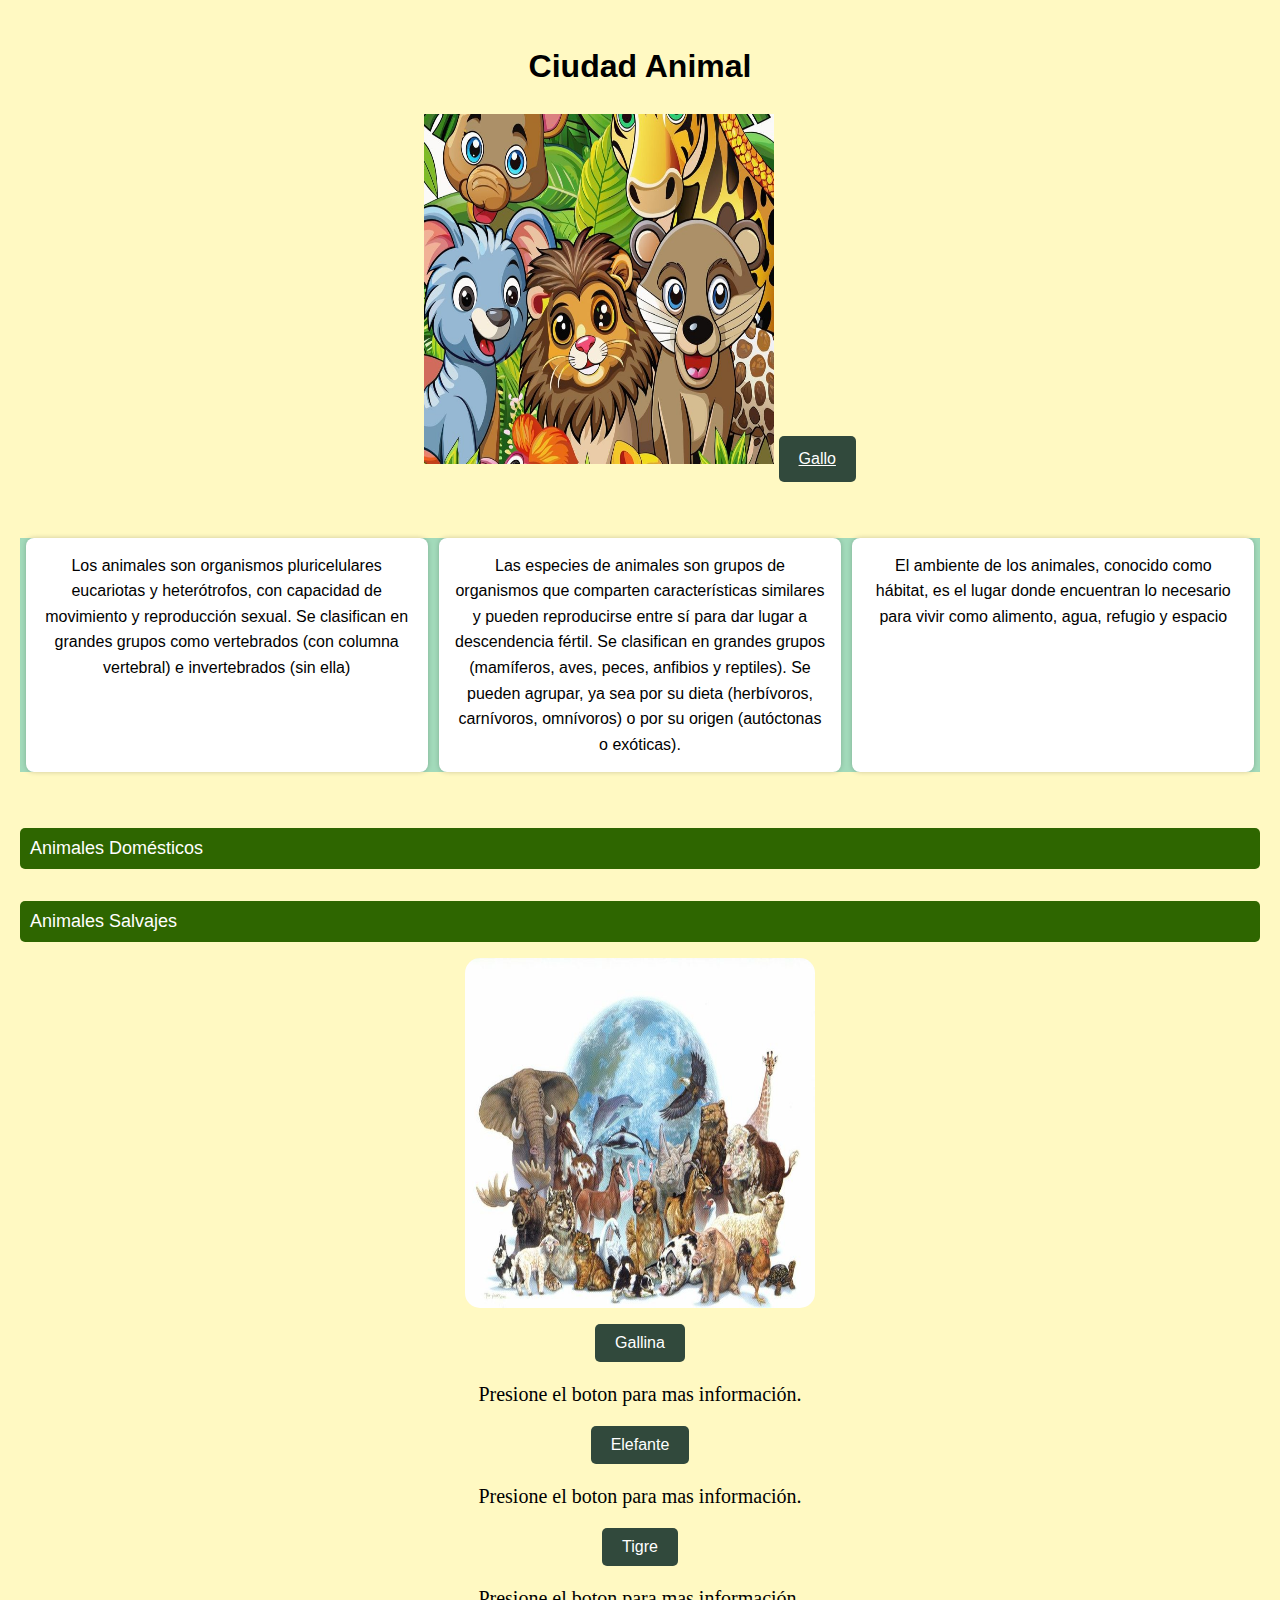
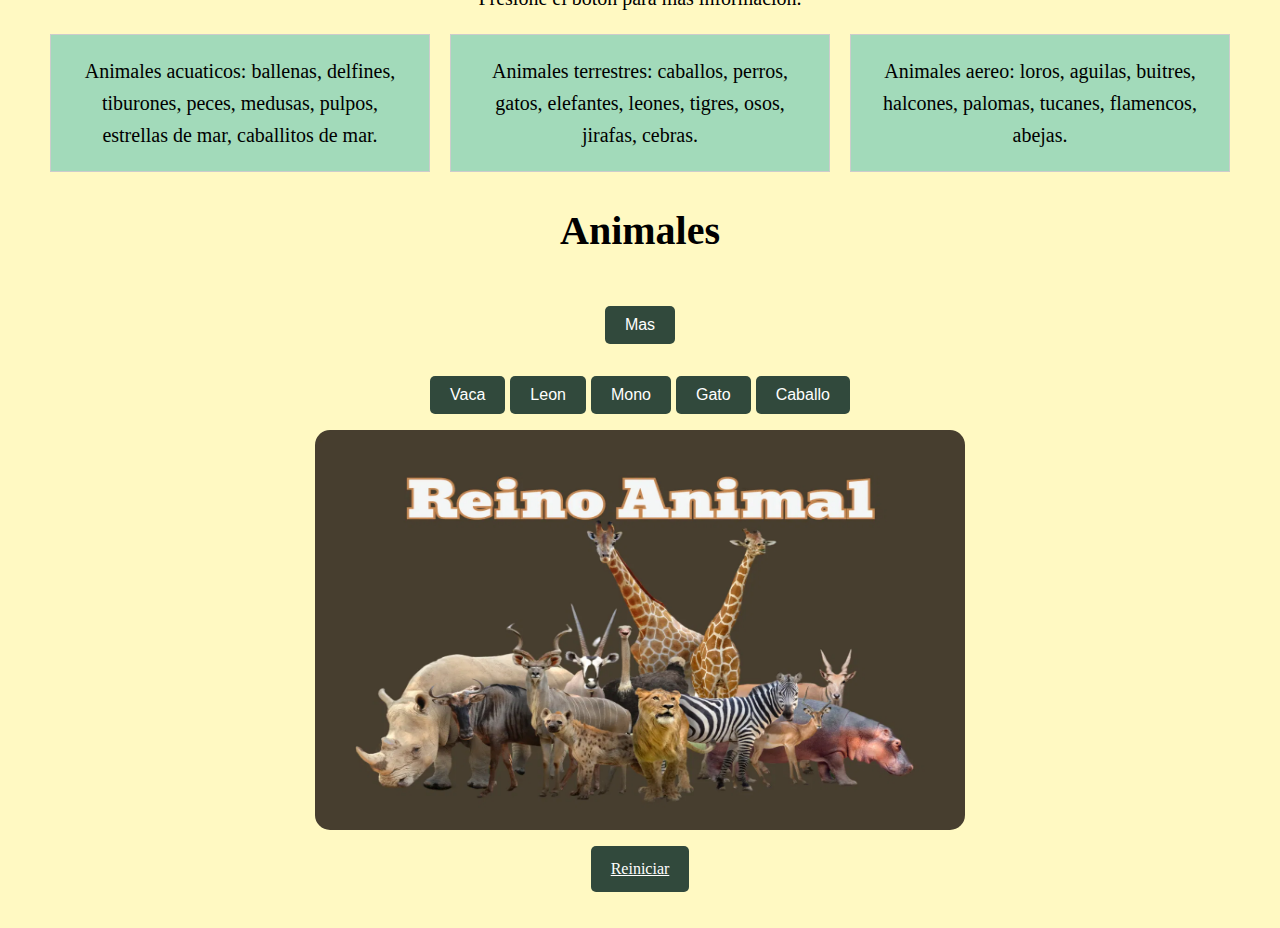
<file: index.html>
<!DOCTYPE html>
<html lang="es">
<head>
    <meta charset="UTF-8">
    <meta name="viewport" content="width=device-width, initial-scale=1.0">
    <title>Animales</title>
    <link rel="shortcut icon" href="img/sipdibuj.jpg" type="image/x-icon">
    <link rel="stylesheet" href="stylenew.css">
    <style>


    </style>
</head>
<body>

    <h1>Ciudad Animal</h1>
    <img src="img/sipdibuj.jpg" alt="">
    <a href="ultima.html">Gallo</a>
    <div class="menu">
       

        <p id="textoMenu"></p>
    </div>

    
    <div class="columnas">
        <div class="columna">Los animales son organismos pluricelulares eucariotas y heterótrofos, con capacidad de movimiento y reproducción sexual. Se clasifican en grandes grupos como vertebrados (con columna vertebral) e invertebrados (sin ella)</div>
        <div class="columna">Las especies de animales son grupos de organismos que comparten características similares y pueden reproducirse entre sí para dar lugar a descendencia fértil. Se clasifican en grandes grupos (mamíferos, aves, peces, anfibios y reptiles). Se pueden agrupar, ya sea por su dieta (herbívoros, carnívoros, omnívoros) o por su origen (autóctonas o exóticas). </div>
        <div class="columna">El ambiente de los animales, conocido como hábitat, es el lugar donde encuentran lo necesario para vivir como alimento, agua, refugio y espacio</div>
    </div>

    
    <div class="acordeon">
        <button onclick="toggleAcordeon(0)">Animales Domésticos</button>
        <div class="panel">
            
            <img src="img/perrito.jpg" alt="Perro" onclick="toggleImg(this)">
            <img src="img/gato.jfif" alt="Perro" onclick="toggleImg(this)">
        </div>

        <button onclick="toggleAcordeon(1)">Animales Salvajes</button>
        <div class="panel">
            <img src="img/osito.jpg" alt="Oso" onclick="toggleImg(this)">
            <img src="img/loboo.jpg" alt="Oso" onclick="toggleImg(this)">
        </div>
    </div>

    <script>
        
        function mostrarTexto(opcion) {
            let texto = "";
            if (opcion === "texto1") {
                texto = "Los animales son seres vivos, sintientes y pensantes. Hay más de un millón y medio de especies de animales diferentes y se pueden agrupar de muchas maneras: por su tamaño, por su reproducción, por su nutrición o por el medio donde viven, por ejemplo, acuáticos o terrestres.";
            } else if (opcion === "texto2") {
                texto = "Una especie es un grupo de organismos que comparten características, se pueden reproducir entre sí y tener descendencia fértil. Los animales se clasifican en distintas especies, las cuales a su vez se agrupan en categorías como vertebrados (mamíferos, aves, peces, anfibios, reptiles) e invertebrados. Existen miles de especies, que pueden ser clasificadas por su hábitat, alimentación o método de reproducción.  ";
            } else if (opcion === "texto3") {
                texto = "El ambiente de los animales se conoce como hábitat, que es el lugar específico donde viven y encuentran todo lo necesario para su supervivencia, como alimento, agua, refugio, oxígeno y espacio. Los hábitats se clasifican principalmente en terrestres (bosques, desiertos, selvas), acuáticos (ríos, lagos, océanos) y aeroterrestres (donde vuelan o viven en tierra y aire). El ambiente incluye tanto los componentes bióticos (vivos) como los abióticos (no vivos). ";
            }
            document.getElementById("textoMenu").innerText = texto;
        }

        
        function toggleAcordeon(index) {
            let paneles = document.getElementsByClassName("panel");
            paneles[index].style.display = (paneles[index].style.display === "block") ? "none" : "block";
        }

        
        function toggleImg(img) {
            img.classList.toggle("shrink");
        }
    </script>


<div class="font">
    <img class="foto1" src="img/WhatsApp Image 2025-11-14 at 10.29.20.jpeg" alt="">

    <button id="botgallina" onclick="mostrarTexto1()">Gallina</button>
    <p id="Gallina">Presione el boton para mas información.</p>

    <button id="botelefante" onclick="mostrarTexto2()">Elefante</button>
    <p id="Elefante">Presione el boton para mas información.</p>

    <button id="bottigre" onclick="mostrarTexto3()">Tigre</button>
    <p id="Tigre">Presione el boton para mas información.</p>

    <div class="text-columns">
        <div class="column">Animales acuaticos:
          ballenas, delfines, tiburones, peces, medusas, pulpos, estrellas de mar, caballitos de mar.
        </div>
        <div class="column">Animales terrestres:
          caballos, perros, gatos, elefantes, leones, tigres, osos, jirafas, cebras.
        </div>
        <div class="column"> Animales aereo:
          loros, aguilas, buitres, halcones, palomas, tucanes, flamencos, abejas.
        </div>
    </div>

    <script>
        let aparece_texto = document.getElementById("Gallina");
        function mostrarTexto1() {
            aparece_texto.innerHTML = "Los nombres comunes son: gallo, para el macho; gallina, para la hembra; pollo, para los subadultos y pollito, para las crías recién nacidas.​ Es el ave más numerosa del planeta, pues se calcula que el número de ejemplares supera los dieciséis mil millones. Los gallos y gallinas se crían principalmente por su carne y por sus huevos. También se aprovechan sus plumas y algunas variedades se crían y entrenan para su uso en peleas de gallos y como aves ornamentales. Es un ave omnívora. Su esperanza de vida se encuentra entre los cinco y los diez años, según la raza.";
        }

        let aparece_texto2 = document.getElementById("Elefante");
        function mostrarTexto2() {
            aparece_texto2.innerHTML = "Los elefantes son los animales terrestres más grandes que existen en la actualidad. Pueden alcanzar una altura de hasta 4 metros y un peso de hasta 7 toneladas. Son conocidos por su inteligencia, memoria excepcional y habilidades sociales complejas. Los elefantes tienen una trompa larga y flexible que utilizan para diversas funciones, como alimentarse, beber agua, comunicarse y manipular objetos. Viven en manadas lideradas por una hembra dominante llamada matriarca. Los elefantes son herbívoros y se alimentan principalmente de hierbas, hojas, frutas y corteza de árboles.";
        }

        let aparece_texto3 = document.getElementById("Tigre");
        function mostrarTexto3() {
            aparece_texto3.innerHTML = "El tigre (Panthera tigris) es una especie de mamífero carnívoro de la familia Felidae. Es el felino más grande del mundo y se caracteriza por su pelaje anaranjado con rayas negras. Los tigres son animales solitarios y territoriales que habitan en diversas regiones de Asia, desde bosques tropicales hasta tundras frías. Son depredadores apex, lo que significa que están en la cima de la cadena alimentaria y no tienen depredadores naturales. Su dieta se compone principalmente de grandes herbívoros como ciervos y jabalíes. Los tigres están en peligro de extinción debido a la caza furtiva y la pérdida de hábitat.";
        }
    </script>
    

        <h1 id="titulo" onclick="cambioTexto()">Animales</h1>
    <button id="cambiouno" onclick="cambiar()">Mas</button>



<div class="botones">    
<button id="cambioVerde" onclick="azul()">Vaca</button>
<button id="cambioNaranja" onclick="naranja()">Leon</button>
<button id="cambioNegro" onclick="verde()">Mono</button>
<button id="cambioMarron" onclick="marron()">Gato</button>
<button id="cambioAmarillo" onclick="amarillo()">Caballo</button>
</div>

<script>
    let texto_a_cambiar = document.getElementById("titulo");
    function cambioTexto(){
        texto_a_cambiar.innerHTML = "Gracias por ver!!!!";
    }
    function azul(){
        document.body.style.backgroundColor = "#90682f";
    }
    function naranja(){
        document.body.style.backgroundColor = "#f6d3bd";
    }
    function verde(){
        document.body.style.backgroundColor = "#e3f59b";
    }
    function marron(){
        document.body.style.backgroundColor = "#f27b92";
    }function amarillo(){
        document.body.style.backgroundColor = "#d09306";
    }

</script>

    <img id="imagenAnimal" src="img/animal.webp" alt="Animal" onclick="mostrarTexto()">
    <a href="">Reiniciar</a>
<script>
    let texto_cambio = document.getElementById("cambiouno");
    function cambiar(){
        texto_a_cambiar.innerHTML = "Pagina realizada por Bianca, Martu, Tomi, Tato y More";
    }
</script>
<script>
    let aparecer_foto = document.getElementById("botfoto");
    let imagen = document.getElementById("imagenAnimal");
    const textoExplicativo = "El Reino Animal es uno de los grupos de organismos más grandes y diversos del planeta, ya que su gran variedad de especies, hacen un  mundo fascinante por descubrir. Los animales pueden encontrarse en casi todos los hábitats de la Tierra, desde las profundidades del océano hasta las cumbres de las montañas, y desempeñan roles cruciales en los ecosistemas, como polinizadores, depredadores y descomponedores. Además, los animales tienen una gran importancia cultural y económica para los seres humanos, ya que muchos son domesticados para la agricultura, la compañía y la investigación científica. Explorar el Reino Animal nos permite comprender mejor la biodiversidad de nuestro planeta y la interconexión entre todas las formas de vida.";

    function cambiarFoto(){
        aparecer_foto.innerHTML = textoExplicativo;
    }

    function mostrarTexto(){
        imagen.outerHTML = `<p>${textoExplicativo}</p>`;
    }
</script>


</body>
</html>
</file>
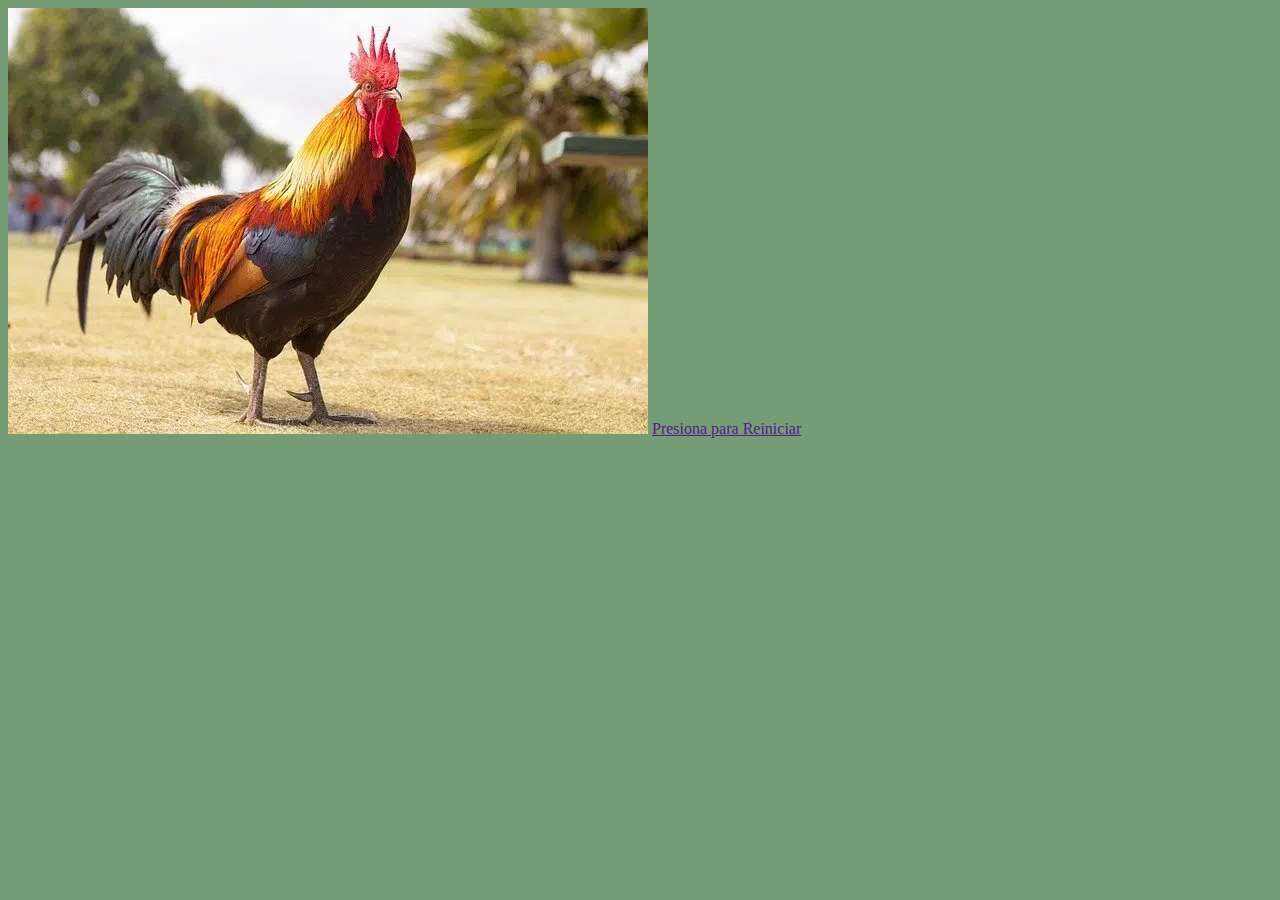
<file: ultima.html>
<!DOCTYPE html>
<html lang="es">
<head>
    <meta charset="UTF-8">
    <meta name="viewport" content="width=device-width, initial-scale=1.0">
    <title>Document</title>
    <link rel="stylesheet" href="style.css">
</head>
<body>
    <img id="imagenAnimal" src="img/gallo.webp" alt="Animal" onclick="mostrarTexto()">
    <a href="">Presiona para Reiniciar</a>

<script>
    let aparecer_foto = document.getElementById("botfoto");
    let imagen = document.getElementById("imagenAnimal");
    const textoExplicativo = "El gallo y la gallina son la subespecie doméstica de la especie Gallus gallus, una especie de ave galliforme de la familia Phasianidae procedente del sudeste asiático. Los nombres comunes son: gallo, para el macho; gallina, para la hembra; pollo, para los subadultos y pollito, para las crías recién nacidas.";

    function cambiarFoto(){
        aparecer_foto.innerHTML = textoExplicativo;
    }

    function mostrarTexto(){
        imagen.outerHTML = `<p>${textoExplicativo}</p>`;
    }
</script>
</body>
</html>
</file>
<file: stylenew.css>
body{
    background-color: #749c75;
    font-family: 'Open Sans', sans-serif;
    line-height: 1.6;
}

a{
    display: inline-block;
    margin: 1rem auto;
    padding: 10px 20px;
    font-size: 16px;
    background-color: #31493c;
    color: white;
    border: none;
    border-radius: 5px;
    cursor: pointer;
}

h1 {
   color: rgb(0, 0, 0);
    text-align: center;
}

p{
    color: #000000;
    text-align: center;
    font-weight: 400;
    max-width: 800px;
    margin: 1rem auto;
}

.foto1{
    display: block;
    margin-left: auto;
    margin-right: auto;
    width: 350px;
    height: 350px;
    border-radius: 15px;
}
.font{
    font-family: cursive ;
    font-size: 20px;
}

#botgallina, #botelefante, #bottigre{
    display:grid;
    margin: 1rem auto;
    padding: 10px 20px;
    font-size: 16px;
    background-color: #31493c;
    color: white;
    border: none;
    border-radius: 5px;
    cursor: pointer;
}

.text-columns {
    display: flex;
    justify-content: space-between;
    margin: 20px;
}

.column {
    flex: 1;
    margin: 0 10px;
    padding: 20px;
    text-align: center;
    background-color: #a2daba;
    color: #000000; 
    border: 1px solid #ccc;
    transition: transform 0.3s ease;
}

.column:hover {
    transform: scale(1.1);
}

#imagenAnimal{
    display: block;
    margin-left: auto;
    margin-right: auto;
    width: 650px;
    height: 400px;
    border-radius: 15px;
}

button{
    display: inline-block;
    margin: 1rem auto;
    padding: 10px 20px;
    font-size: 16px;
    background-color: #31493c;
    color: white;
    border: none;
    border-radius: 5px;
    cursor: pointer;
}

.columnas{
    background-color: #a2daba;
}

        body {
            font-family: Arial, sans-serif;
            text-align: center;
            background-color: #fff9c2;
            margin: 0;
            padding: 20px;
        }

        
        .menu {
            margin-bottom: 30px;
        }

        .menu button {
            padding: 10px 20px;
            margin: 5px;
            font-size: 16px;
            cursor: pointer;
        }

        #textoMenu {
            margin-top: 20px;
            font-size: 18px;
            color: #333;
        }

        
        .columnas {
            display: flex;
            justify-content: space-around;
            margin-top: 40px;
        }

        .columna {
            width: 30%;
            background-color: white;
            padding: 15px;
            border-radius: 8px;
            box-shadow: 0 0 5px rgba(0,0,0,0.2);
            transition: transform 0.3s ease;
        }

        .columna:hover {
            transform: scale(1.05);
        }

        
        .acordeon {
            margin-top: 40px;
        }

        .acordeon button {
            background-color: #2e6600;
            color: white;
            border: none;
            padding: 10px;
            width: 100%;
            text-align: left;
            font-size: 18px;
            cursor: pointer;
        }

        .panel {
            display: none;
            padding: 10px;
            background-color: #e8f0fe;
        }

        .panel img {
            width: 200px;
            height: 200px;
            transition: transform 0.3s ease;
            cursor: pointer;
        }

        .panel img.shrink {
            transform: scale(0.7);
        }

        img {
            width: 350px;
            height: 350px;
        }
</file>
<file: style.css>
h1{
    color: rgb(12, 217, 253);
    margin-left: 50%;
}
body{
    background-color: #749C75
}

.foto{   
    width: auto;
    height: auto; 
    text-align: center;
    margin-left: 10%;
    margin-right: 10%;
}


#boton1{
    background-color: #31493c;
    color: rgb(255, 255, 255);
}

#boton2{
    background-color: #31493c;
    color: rgb(255, 255, 255);
}

#boton3{
    background-color: #31493c;
    color: rgb(255, 255, 255);
}

#cambioAmarillo{
    background-color: #31493c;
    color: rgb(255, 255, 255);
}

#cambioNegro{
    background-color: #31493c;
    color: white;
}
#cambioVerde{
    background-color: #31493c;
    color: #ffffff;
}
#cambioMarron{
    background-color: #31493c;
    color: #ffffff;
}

#cambioNaranja{
    background-color: #31493c;
    color: #ffffff;
}

.botones{
    display: flex;
    justify-content: center;
    gap: 10px;
    margin-left: auto;
}
</file>
